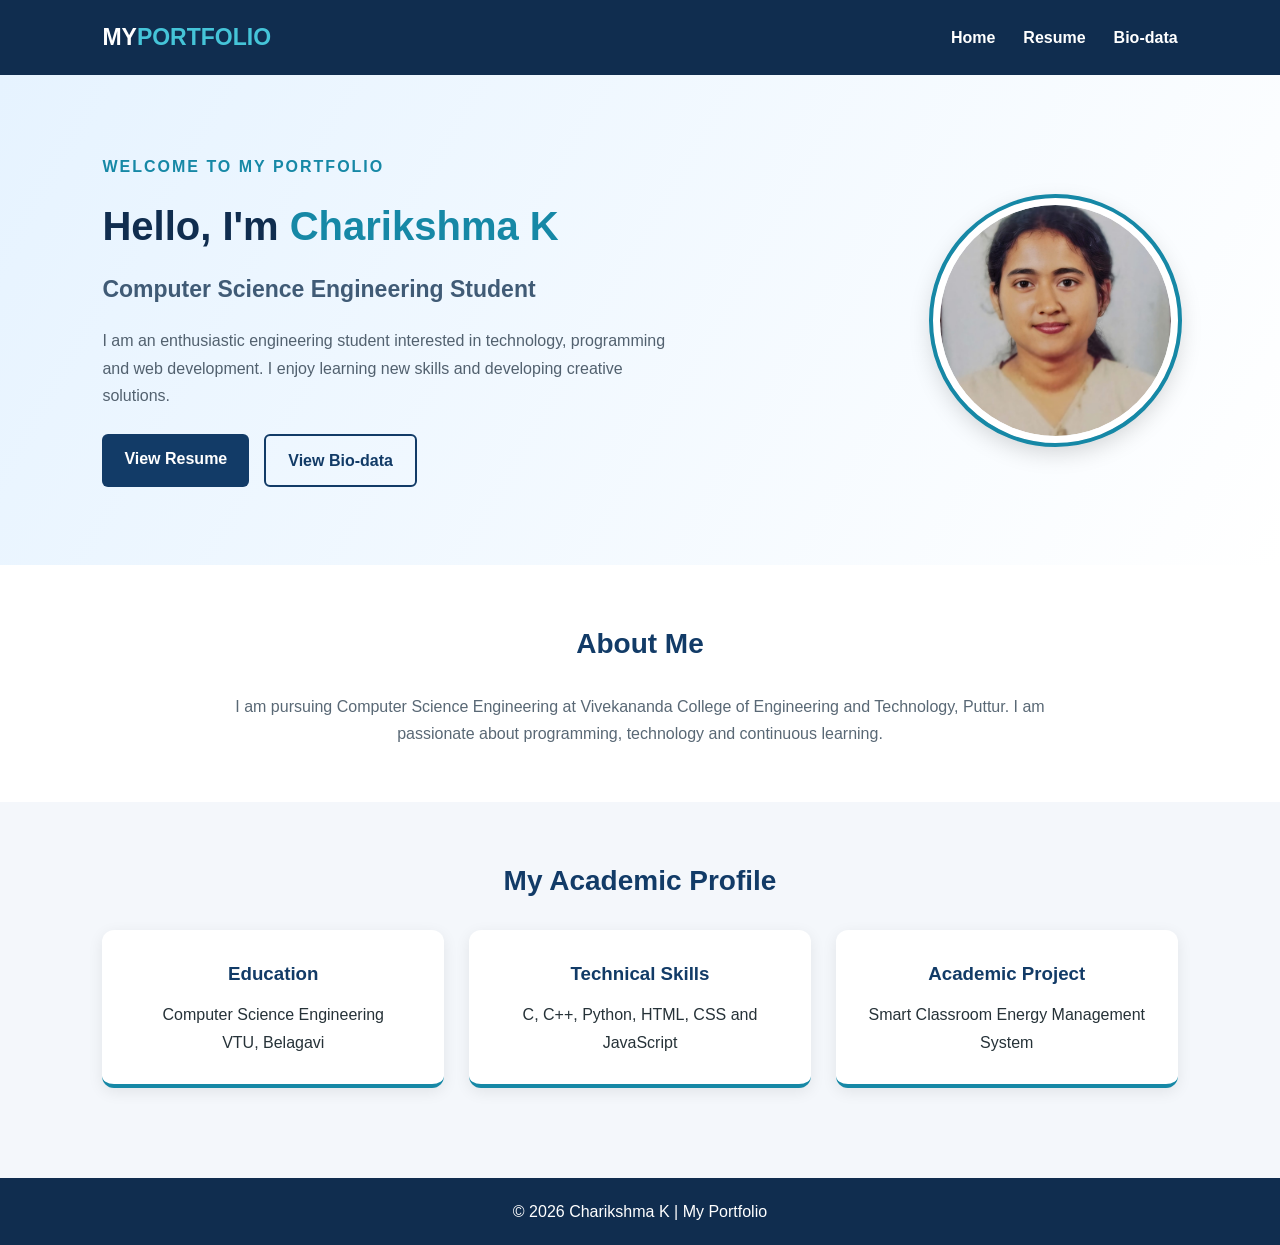
<file: index.html>
<!DOCTYPE html>
<html lang="en">
<head>
    <meta charset="UTF-8">
    <meta name="viewport" content="width=device-width, initial-scale=1.0">
    <title>Charikshma K | Portfolio</title>

    <link rel="stylesheet" href="style.css">
    <script src="https://code.jquery.com/jquery-3.7.1.min.js"></script>
    <script src="script.js" defer></script>
</head>

<body>

<header class="navbar">
    <a href="index.html" class="logo">MY<span>PORTFOLIO</span></a>

    <button class="menu-btn" id="menuBtn">☰</button>

    <nav id="navMenu">
        <a href="index.html">Home</a>
        <a href="resume.html">Resume</a>
        <a href="biodata.html">Bio-data</a>
    </nav>
</header>

<main>

    <section class="hero">

        <div class="hero-content">
            <p class="welcome">WELCOME TO MY PORTFOLIO</p>

            <h1>Hello, I'm <span>Charikshma K</span></h1>

            <h2>Computer Science Engineering Student</h2>

            <p>
                I am an enthusiastic engineering student interested in
                technology, programming and web development.
                I enjoy learning new skills and developing creative solutions.
            </p>

            <div class="hero-buttons">
                <a href="resume.html" class="btn">View Resume</a>
                <a href="biodata.html" class="btn btn-outline">View Bio-data</a>
            </div>
        </div>

        <div class="profile-frame">
            <img src="photo.jpg" alt="Charikshma profile photo">
        </div>

    </section>

    <section class="about section">
        <h2>About Me</h2>

        <p>
            I am pursuing Computer Science Engineering at
            Vivekananda College of Engineering and Technology, Puttur.
            I am passionate about programming, technology and continuous learning.
        </p>
    </section>

    <section class="highlights section">
        <h2>My Academic Profile</h2>

        <div class="card-container">

            <div class="info-card">
                <h3>Education</h3>
                <p>Computer Science Engineering</p>
                <p>VTU, Belagavi</p>
            </div>

            <div class="info-card">
                <h3>Technical Skills</h3>
                <p>C, C++, Python, HTML, CSS and JavaScript</p>
            </div>

            <div class="info-card">
                <h3>Academic Project</h3>
                <p>Smart Classroom Energy Management System</p>
            </div>

        </div>
    </section>

</main>

<footer>
    <p>© <span id="year"></span> Charikshma K | My Portfolio</p>
</footer>

</body>
</html>
</file>
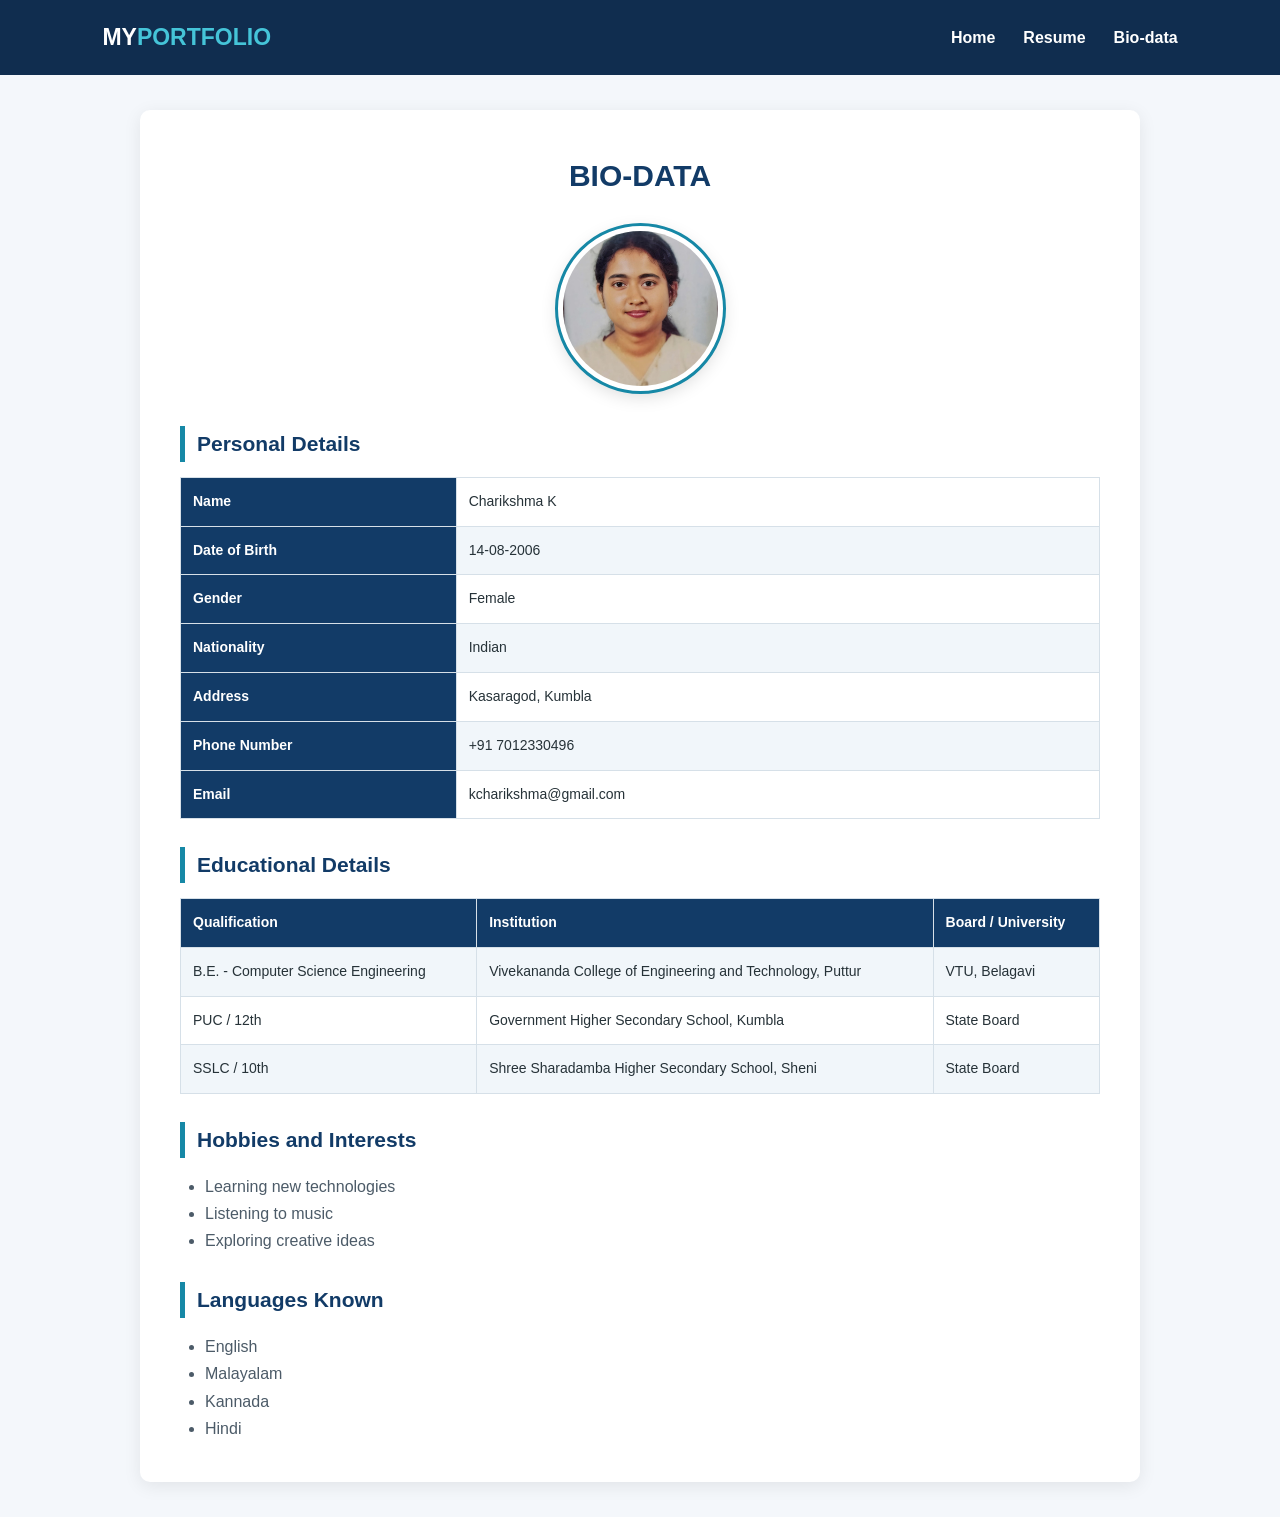
<file: biodata.html>
<!DOCTYPE html>
<html lang="en">
<head>
    <meta charset="UTF-8">
    <meta name="viewport" content="width=device-width, initial-scale=1.0">
    <title>Bio-data | Charikshma K</title>
    <link rel="stylesheet" href="style.css">
    <script src="https://code.jquery.com/jquery-3.7.1.min.js"></script>
    <script src="script.js" defer></script>
</head>

<body>

<header class="navbar">
    <a href="index.html" class="logo">MY<span>PORTFOLIO</span></a>

    <button class="menu-btn" id="menuBtn">☰</button>

    <nav id="navMenu">
        <a href="index.html">Home</a>
        <a href="resume.html">Resume</a>
        <a href="biodata.html">Bio-data</a>
    </nav>
</header>

<main class="document-page biodata-page">

    <h1 class="page-heading">BIO-DATA</h1>

    <div class="biodata-profile">
        <img src="photo.jpg" alt="Charikshma profile photo">
    </div>

    <section class="resume-section">
        <h2>Personal Details</h2>

        <table class="biodata-table">
            <tr>
                <th>Name</th>
                <td>Charikshma K</td>
            </tr>

            <tr>
                <th>Date of Birth</th>
                <td>14-08-2006</td>
            </tr>

            <tr>
                <th>Gender</th>
                <td>Female</td>
            </tr>

            <tr>
                <th>Nationality</th>
                <td>Indian</td>
            </tr>

            <tr>
                <th>Address</th>
                <td>Kasaragod, Kumbla</td>
            </tr>

            <tr>
                <th>Phone Number</th>
                <td>+91 7012330496</td>
            </tr>

            <tr>
                <th>Email</th>
                <td>kcharikshma@gmail.com</td>
            </tr>
        </table>
    </section>

    <section class="resume-section">
        <h2>Educational Details</h2>

        <table>
            <tr>
                <th>Qualification</th>
                <th>Institution</th>
                <th>Board / University</th>
            </tr>

            <tr>
                <td>B.E. - Computer Science Engineering</td>
                <td>Vivekananda College of Engineering and Technology, Puttur</td>
                <td>VTU, Belagavi</td>
            </tr>

            <tr>
                <td>PUC / 12th</td>
                <td>Government Higher Secondary School, Kumbla</td>
                <td>State Board</td>
            </tr>

            <tr>
                <td>SSLC / 10th</td>
                <td>Shree Sharadamba Higher Secondary School, Sheni</td>
                <td>State Board</td>
            </tr>
        </table>
    </section>

    <section class="resume-section">
        <h2>Hobbies and Interests</h2>
        <ul>
            <li>Learning new technologies</li>
            <li>Listening to music</li>
            <li>Exploring creative ideas</li>
        </ul>

<section class="resume-section">
    <h2>Languages Known</h2>

    <ul>
        <li>English</li>
        <li>Malayalam</li>
        <li>Kannada</li>
        <li>Hindi</li>
    </ul>
</section>
</file>
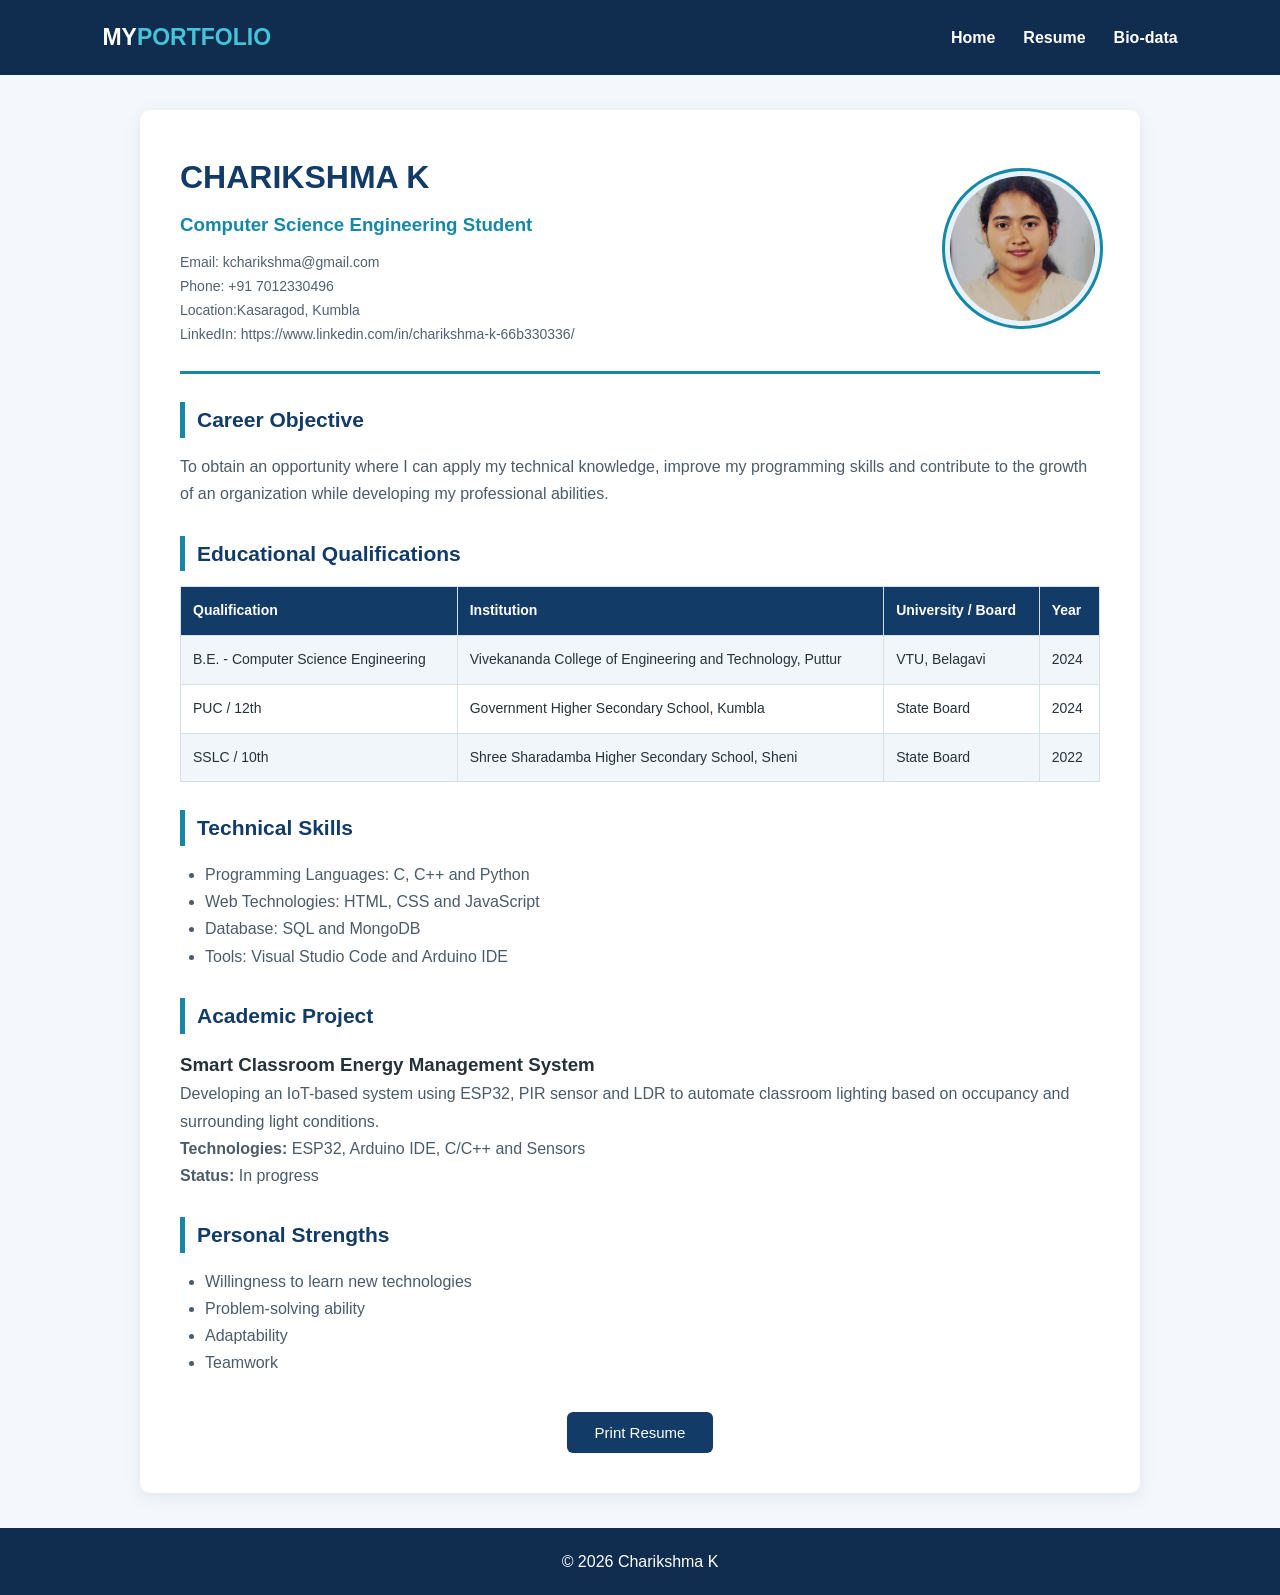
<file: resume.html>
<!DOCTYPE html>
<html lang="en">
<head>
    <meta charset="UTF-8">
    <meta name="viewport" content="width=device-width, initial-scale=1.0">
    <title>Resume | Charikshma K</title>

    <link rel="stylesheet" href="style.css">
    <script src="https://code.jquery.com/jquery-3.7.1.min.js"></script>
    <script src="script.js" defer></script>
</head>

<body>

<header class="navbar">
    <a href="index.html" class="logo">MY<span>PORTFOLIO</span></a>

    <button class="menu-btn" id="menuBtn">☰</button>

    <nav id="navMenu">
        <a href="index.html">Home</a>
        <a href="resume.html">Resume</a>
        <a href="biodata.html">Bio-data</a>
    </nav>
</header>

<main class="document-page">

    <section class="resume-header">

        <div>
            <h1>CHARIKSHMA K</h1>
            <h3>Computer Science Engineering Student</h3>

            <p>Email: kcharikshma@gmail.com</p>
            <p>Phone: +91 7012330496</p>
            <p>Location:Kasaragod, Kumbla</p>
            <p>LinkedIn: https://www.linkedin.com/in/charikshma-k-66b330336/</p>
        </div>

        <img src="photo.jpg" alt="Profile Photo" class="resume-photo">

    </section>

    <section class="resume-section">
        <h2>Career Objective</h2>

        <p>
            To obtain an opportunity where I can apply my technical knowledge,
            improve my programming skills and contribute to the growth of
            an organization while developing my professional abilities.
        </p>
    </section>

    <section class="resume-section">
        <h2>Educational Qualifications</h2>

        <table>
            <tr>
                <th>Qualification</th>
                <th>Institution</th>
                <th>University / Board</th>
                <th>Year</th>
            </tr>

            <tr>
                <td>B.E. - Computer Science Engineering</td>
                <td>Vivekananda College of Engineering and Technology, Puttur</td>
                <td>VTU, Belagavi</td>
                <td>2024</td>
            </tr>

            <tr>
                <td>PUC / 12th</td>
                <td>Government Higher Secondary School, Kumbla</td>
                <td>State Board</td>
                <td>2024</td>
            </tr>

            <tr>
                <td>SSLC / 10th</td>
                <td>Shree Sharadamba Higher Secondary School, Sheni</td>
                <td>State Board</td>
                <td>2022</td>
            </tr>
        </table>
    </section>

    <section class="resume-section">
        <h2>Technical Skills</h2>

        <ul>
            <li>Programming Languages: C, C++ and Python</li>
            <li>Web Technologies: HTML, CSS and JavaScript</li>
            <li>Database: SQL and MongoDB</li>
            <li>Tools: Visual Studio Code and Arduino IDE</li>
        </ul>
    </section>

    <section class="resume-section">
        <h2>Academic Project</h2>

        <h3>Smart Classroom Energy Management System</h3>

        <p>
            Developing an IoT-based system using ESP32, PIR sensor and LDR
            to automate classroom lighting based on occupancy and
            surrounding light conditions.
        </p>

        <p><strong>Technologies:</strong> ESP32, Arduino IDE, C/C++ and Sensors</p>
        <p><strong>Status:</strong> In progress</p>
    </section>

    <section class="resume-section">
        <h2>Personal Strengths</h2>

        <ul>
            <li>Willingness to learn new technologies</li>
            <li>Problem-solving ability</li>
            <li>Adaptability</li>
            <li>Teamwork</li>
        </ul>
    </section>

    <button class="print-btn" onclick="window.print()">Print Resume</button>

</main>

<footer>
    <p>© <span id="year"></span> Charikshma K</p>
</footer>

</body>
</html>
</file>
<file: style.css>
/* GENERAL STYLING */

* {
    margin: 0;
    padding: 0;
    box-sizing: border-box;
}

body {
    font-family: Arial, Helvetica, sans-serif;
    background: #f4f7fb;
    color: #263238;
    line-height: 1.7;
}

a {
    text-decoration: none;
}

.section {
    padding: 55px 8%;
}

.section h2 {
    text-align: center;
    color: #123b67;
    margin-bottom: 25px;
    font-size: 28px;
}

/* NAVIGATION BAR */

.navbar {
    display: flex;
    justify-content: space-between;
    align-items: center;
    padding: 18px 8%;
    background: #102d4f;
    color: white;
}

.logo {
    color: white;
    font-size: 23px;
    font-weight: bold;
}

.logo span {
    color: #45c4d8;
}

.navbar nav {
    display: flex;
    gap: 28px;
}

.navbar nav a {
    color: white;
    font-weight: bold;
    transition: 0.3s;
}

.navbar nav a:hover {
    color: #45c4d8;
}

.menu-btn {
    display: none;
    background: transparent;
    color: white;
    border: none;
    font-size: 25px;
    cursor: pointer;
}

/* HOME PAGE */

.hero {
    min-height: 490px;
    padding: 65px 8%;
    display: flex;
    justify-content: space-between;
    align-items: center;
    gap: 35px;
    background: linear-gradient(120deg, #e6f3ff, #ffffff);
}

.hero-content {
    max-width: 650px;
}

.welcome {
    color: #1688a6;
    font-weight: bold;
    letter-spacing: 2px;
    margin-bottom: 12px;
}

.hero h1 {
    font-size: 40px;
    color: #102d4f;
    margin-bottom: 10px;
}

.hero h1 span {
    color: #1688a6;
}

.hero h2 {
    font-size: 23px;
    color: #405b76;
    margin-bottom: 18px;
}

.hero-content > p:not(.welcome) {
    max-width: 580px;
    color: #52616f;
}

/* CIRCULAR HOME PROFILE PHOTO */

.profile-frame {
    width: 245px;
    height: 245px;
    flex-shrink: 0;
    border-radius: 50%;
    overflow: hidden;
    border: 7px solid white;
    outline: 4px solid #1688a6;
    box-shadow: 0 8px 25px rgba(0, 0, 0, 0.18);
}

.profile-frame img {
    width: 100%;
    height: 100%;
    display: block;
    border-radius: 50%;
    object-fit: cover;
    object-position: center;
}

/* BUTTONS */

.hero-buttons {
    display: flex;
    gap: 15px;
    margin-top: 25px;
    flex-wrap: wrap;
}

.btn {
    display: inline-block;
    padding: 11px 22px;
    background: #123b67;
    color: white;
    border-radius: 6px;
    font-weight: bold;
    transition: 0.3s;
}

.btn:hover {
    background: #1688a6;
    transform: translateY(-2px);
}

.btn-outline {
    background: transparent;
    border: 2px solid #123b67;
    color: #123b67;
}

.btn-outline:hover {
    color: white;
}

/* ABOUT SECTION */

.about {
    background: white;
    text-align: center;
}

.about p {
    max-width: 850px;
    margin: auto;
    color: #596875;
}

/* HOME PAGE CARDS */

.card-container {
    display: grid;
    grid-template-columns: repeat(3, 1fr);
    gap: 25px;
}

.info-card {
    padding: 28px;
    background: white;
    text-align: center;
    border-radius: 12px;
    box-shadow: 0 4px 15px rgba(0, 0, 0, 0.08);
    border-bottom: 4px solid #1688a6;
    transition: 0.3s;
}

.info-card:hover {
    transform: translateY(-6px);
}

.info-card h3 {
    color: #123b67;
    margin-bottom: 12px;
}

/* RESUME AND BIO-DATA PAGES */

.document-page {
    max-width: 1000px;
    margin: 35px auto;
    padding: 40px;
    background: white;
    border-radius: 10px;
    box-shadow: 0 4px 18px rgba(0, 0, 0, 0.08);
}

.resume-header {
    display: flex;
    justify-content: space-between;
    align-items: center;
    gap: 25px;
    padding-bottom: 25px;
    border-bottom: 3px solid #1688a6;
}

.resume-header h1 {
    color: #123b67;
    font-size: 32px;
    margin-bottom: 5px;
}

.resume-header h3 {
    color: #1688a6;
    margin-bottom: 10px;
}

.resume-header p {
    color: #52616f;
    font-size: 14px;
}

/* CIRCULAR RESUME PHOTO */

.resume-photo {
    width: 155px;
    height: 155px;
    flex-shrink: 0;
    border-radius: 50%;
    object-fit: cover;
    object-position: center;
    border: 5px solid #e6f3ff;
    outline: 3px solid #1688a6;
}

/* SECTION STYLING */

.resume-section {
    margin-top: 28px;
}

.resume-section h2 {
    color: #123b67;
    font-size: 21px;
    border-left: 5px solid #1688a6;
    padding-left: 12px;
    margin-bottom: 15px;
}

.resume-section p,
.resume-section li {
    color: #4c5b68;
}

.resume-section ul {
    padding-left: 25px;
}

/* TABLE STYLING */

table {
    width: 100%;
    border-collapse: collapse;
    margin-top: 12px;
}

th,
td {
    border: 1px solid #d6e0e8;
    padding: 12px;
    text-align: left;
    font-size: 14px;
}

th {
    background: #123b67;
    color: white;
}

tr:nth-child(even) {
    background: #f1f6fa;
}

/* BIO-DATA PAGE */

.page-heading {
    text-align: center;
    color: #123b67;
    margin-bottom: 25px;
    font-size: 30px;
}

/* CIRCULAR BIO-DATA PHOTO */

.biodata-profile {
    display: flex;
    justify-content: center;
    margin: 20px auto 35px;
}

.biodata-profile img {
    width: 165px;
    height: 165px;
    border-radius: 50%;
    object-fit: cover;
    object-position: center;
    border: 5px solid white;
    outline: 3px solid #1688a6;
    box-shadow: 0 5px 18px rgba(0, 0, 0, 0.15);
}

.biodata-table th {
    width: 30%;
}

/* PRINT BUTTON */

.print-btn {
    display: block;
    margin: 35px auto 0;
    padding: 12px 28px;
    border: none;
    border-radius: 6px;
    background: #123b67;
    color: white;
    font-size: 15px;
    cursor: pointer;
}

.print-btn:hover {
    background: #1688a6;
}

/* FOOTER */

footer {
    text-align: center;
    padding: 20px;
    background: #102d4f;
    color: white;
    margin-top: 35px;
}

/* RESPONSIVE DESIGN */

@media (max-width: 768px) {

    .navbar {
        flex-wrap: wrap;
    }

    .menu-btn {
        display: block;
    }

    .navbar nav {
        display: none;
        width: 100%;
        flex-direction: column;
        gap: 15px;
        padding-top: 20px;
    }

    .navbar nav.show {
        display: flex;
    }

    .hero {
        flex-direction: column-reverse;
        text-align: center;
        padding: 45px 6%;
    }

    .hero h1 {
        font-size: 30px;
    }

    .hero-buttons {
        justify-content: center;
    }

    .profile-frame {
        width: 190px;
        height: 190px;
    }

    .card-container {
        grid-template-columns: 1fr;
    }

    .document-page {
        margin: 15px;
        padding: 22px;
    }

    .resume-header {
        flex-direction: column-reverse;
        text-align: center;
    }

    .resume-photo {
        width: 135px;
        height: 135px;
    }

    table {
        font-size: 12px;
    }

    th,
    td {
        padding: 8px;
        font-size: 12px;
    }
}

/* PRINT SETTINGS */

@media print {

    body {
        background: white;
        color: black;
    }

    .navbar,
    footer,
    .print-btn,
    .menu-btn {
        display: none !important;
    }

    .document-page {
        width: 100%;
        max-width: none;
        margin: 0;
        padding: 15px;
        box-shadow: none;
        border-radius: 0;
    }

    .resume-section,
    tr {
        break-inside: avoid;
        page-break-inside: avoid;
    }

    .resume-photo,
    .biodata-profile img {
        print-color-adjust: exact;
        -webkit-print-color-adjust: exact;
    }
}
</file>
